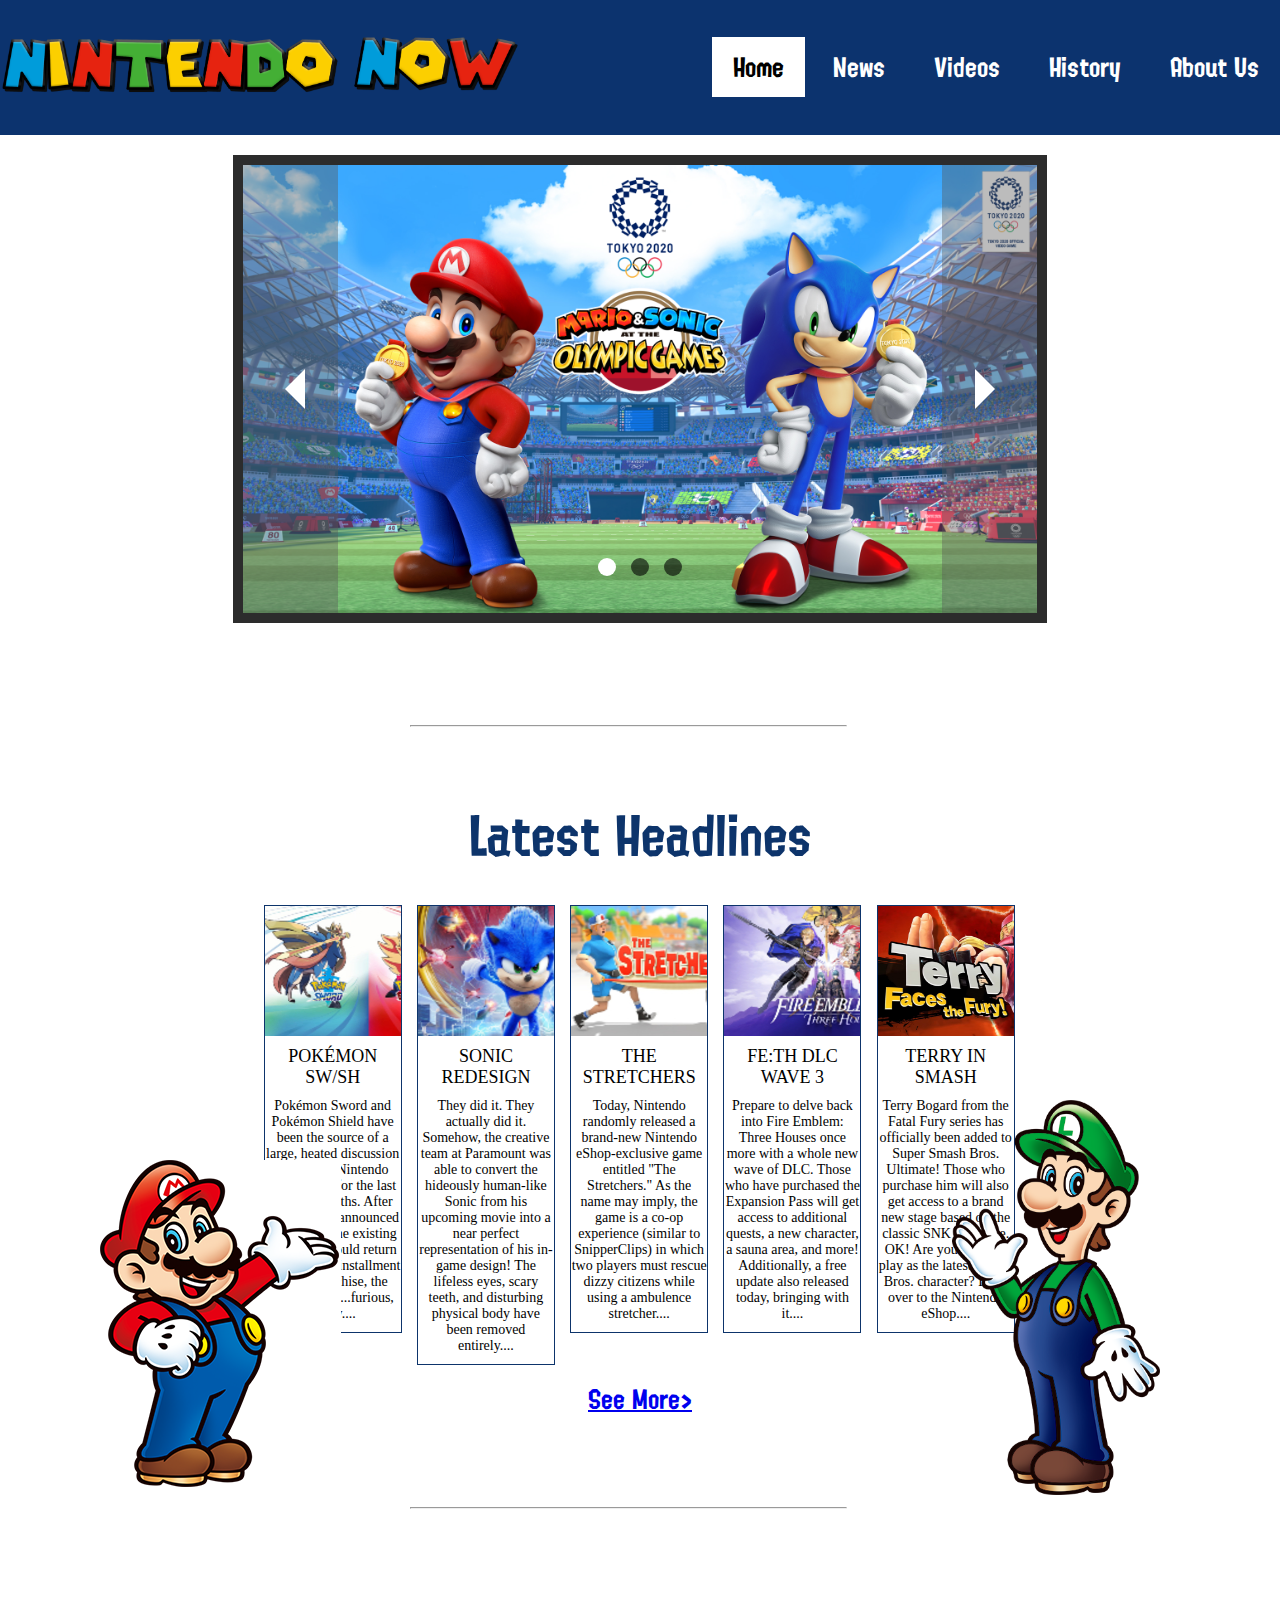
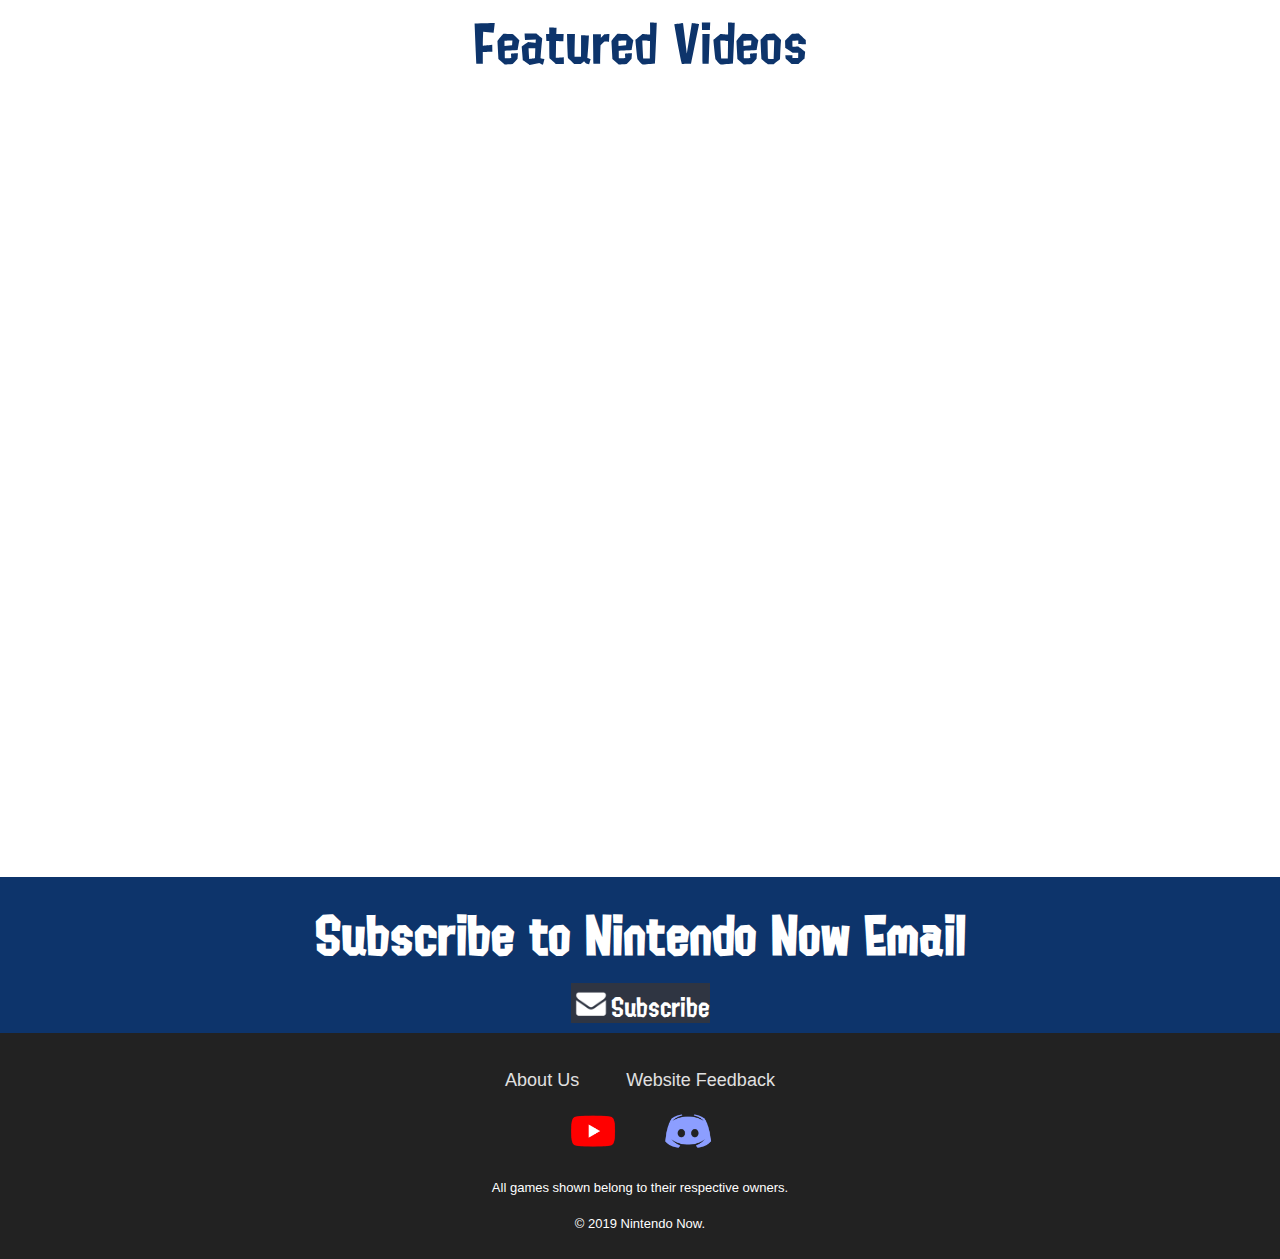
<file: index.html>
<!DOCTYPE html PUBLIC "-//W3C//DTD HTML 4.01//EN">
<html>
  <head>
    <meta charset="utf-8">
    <title>Nintendo Now</title>
    <link rel="stylesheet" type="text/css" href="style.css" />
    <link rel="icon" type="image/png" href="favicon-32x32.png" sizes="32x32" />
    <link rel="icon" type="image/png" href="favicon-16x16.png" sizes="16x16" />
    <link rel="stylesheet" href="https://cdnjs.cloudflare.com/ajax/libs/font-awesome/4.7.0/css/font-awesome.min.css">
  </head>
  <section>
    <body>
      <header class="header" role="banner">
      <style> 
        @font-face {
        font-family: Splatoon2;
        src: url(Splatoon2.otf);
        }

        div {
        font-family: Splatoon2;
        }
        </style>
        <div class="main">
        <div class="logo">
          <a href="https://nintendo-now.mwylie.repl.co/"><img src="Nintendo_Now.png"></img></a>
        </div>
        <nav id="navbar">
          <ul> 
            <font size="5.1">
            <li class="active"><a href="index.html" style="font-family:Splatoon2;">Home</a></li>
            <li><a href="page 2.html" style="font-family:Splatoon2;">News</a></li>
            <li><a href="page 3.html" style="font-family:Splatoon2;">Videos</a></li>
            <li><a href="page 4.html" style="font-family:Splatoon2;">History</a></li>
            <li><a href="page 5.html" style="font-family:Splatoon2;">About Us</a></li>
          </ul>
        </nav>
        </div>
      </header>
    </body>
  </section>

<!-- Homepage Image Slider -->
<section>
  <div class="container">

  <input type="radio" name="images" id="i1" checked/>
  <input type="radio" name="images" id="i2" />
  <input type="radio" name="images" id="i3" />

  <div class="slide_img" id="one">
    <img src="1.jpg">

      <label for="i3" class="pre"><span></span></label>
      <label for="i2" class="nxt"><span></span></label>


  </div>

  <div class="slide_img" id="two">
    <img src="2.jpg">

      <label for="i1" class="pre"><span></span></label>
      <label for="i3" class="nxt"><span></span></label>


  </div>

  <div class="slide_img" id="three">
    <img src="3.jpg">

      <label for="i2" class="pre"><span></span></label>
      <label for="i1" class="nxt"><span></span></label>
  </div>

  <div class="nav">
    <label class="dots" id="dot1" for="i1"></label>
    <label class="dots" id="dot2" for="i2"></label>
    <label class="dots" id="dot3" for="i3"></label>
  </div>

  </div>
</section>

<!----- News Articles ----->
<section>
  <div class="hr">
    <hr "margin-right:50" width="50%">
  </div>
  <div class="index-news">
      <div class="wrapper">
        <h4><center>Latest Headlines</center></h4>
        
        <article>
          <div class="news-img1"></div>
          <h3>Pokémon Sw/Sh</h3>
          <p>Pokémon Sword and Pokémon Shield have been the source of a large, heated discussion within the Nintendo community for the last several months. After Game Freak announced that not all the existing Pokémon would return for the latest installment in the franchise, the Internet was...furious, to say....</p>
        </article>

        <article>
          <div class="news-img2"></div>
          <h3>Sonic Redesign</h3>
          <p>They did it. They actually did it. Somehow, the creative team at Paramount was able to convert the hideously human-like Sonic from his upcoming movie into a near perfect representation of his in-game design! The lifeless eyes, scary teeth, and disturbing physical body have been removed entirely....</p>
        </article>

        <article>
          <div class="news-img3"></div>
          <h3>The Stretchers</h3>
          <p>Today, Nintendo randomly released a brand-new Nintendo eShop-exclusive game entitled "The Stretchers." As the name may imply, the game is a co-op experience (similar to SnipperClips) in which two players must rescue dizzy citizens while using a ambulence stretcher....</p>
        </article>

        <article>
          <div class="news-img4"></div>
          <h3>FE:TH DLC Wave 3</h3>
          <p>Prepare to delve back into Fire Emblem: Three Houses once more with a whole new wave of DLC. Those who have purchased the Expansion Pass will get access to additional quests, a new character, a sauna area, and more! Additionally, a free update also released today, bringing with it....</p>
        </article>

        <article>
          <div class="news-img5"></div>
          <h3>Terry in Smash</h3>
          <p>Terry Bogard from the Fatal Fury series has officially been added to Super Smash Bros. Ultimate! Those who purchase him will also get access to a brand new stage based on the classic SNK franchise. OK! Are you ready to play as the latest Smash Bros. character? Head over to the Nintendo eShop....</p>
        </article>

      </div>
  </div>
  <p><center><a href="https://nintendo-now.mwylie.repl.co/page%202.html" target="_blank">See More></a></center></p>
  <div class="parent">
    <img class="Luigi" src="luigipic.png" style="position: absolute; top:1100px; right:120px; width:208.5px;height:394.6px;" />
    <img class="Mario" src="mariopic.png" style="position: absolute; top:1160px; left:100px;width:241px;height:327px;"/>
  </div>
</section>

<!----------Videos------------>
<section>
  <div class="hr2">
    <hr margin-right:"50" width="50%">
  </div>

  <div class="containerV">
    <h4><center>Featured Videos</center></h4>
  </div>

<div class="row">
  <div class="column1">
    <iframe width="560" height="315" src="https://www.youtube.com/embed/u6y7ktxRSdE" frameborder="0" allow="accelerometer; autoplay; encrypted-media; gyroscope; picture-in-picture" allowfullscreen>
    </iframe>
  </div>
  <div class="column2">
    <iframe width="560" height="315" src="https://www.youtube.com/embed/I67AUCDXmjk" frameborder="0" allow="accelerometer; autoplay; encrypted-media; gyroscope; picture-in-picture" allowfullscreen></iframe>
  </div>
  <div class="column3">
    <iframe width="560" height="315" src="https://www.youtube.com/embed/Hji-qImuF0E" frameborder="0" allow="accelerometer; autoplay; encrypted-media; gyroscope; picture-in-picture" allowfullscreen></iframe>
  </div>
  <div class="column4">
    <iframe width="560" height="315" src="https://www.youtube.com/embed/z2KSKzRcwAs" frameborder="0" allow="accelerometer; autoplay; encrypted-media; gyroscope; picture-in-picture" allowfullscreen></iframe>
  </div>
</div>

</section>

<!-- Email Subscription -->
<section>
<div class="container2"
  <form action="">
    <h1>Subscribe to Nintendo Now Email</h1>
    <div class="email-box">
      <img src="emailsub.png">
      <input class="input" type="text" placeholder="Enter your email.">
      <div class="btn">Subscribe</div>
    </div>
</div>
</section>

<!-- Footer -->
<footer>
  <div class="wrapper">
    <nav>
      <ul> 
        <font size="4">
        <li><a href="page 5.html" style="font-family:Arial;">About Us</a></li>
        <li><a href="https://docs.google.com/forms/d/e/1FAIpQLSeNfVSlUxeUS6y-bhNzz8VSbIIMCNmxLW_mkANJWcsDjULG1g/viewform?usp=sf_link" style="font-family:Arial;">Website Feedback</a></li>
      </ul>
    </nav>
    <div class="media">
    <ul>
    <a href="https://www.youtube.com/channel/UCAqd5PdLLETFBvSbzzMydsA?view_as=subscriber"><img src="YouTube.png"></a>

    <a href="https://discord.gg/nQV2tv"><img src="Discord.png"></a>
    </ul>
    </div>
    <ul>
      <font size="2">
      <font color="white">
        <a style="font-family:Arial;">All games shown belong to their respective owners. <br>
        &#169; 2019 Nintendo Now.</a>
    </ul>
  </div>
</footer>

</html>
</file>
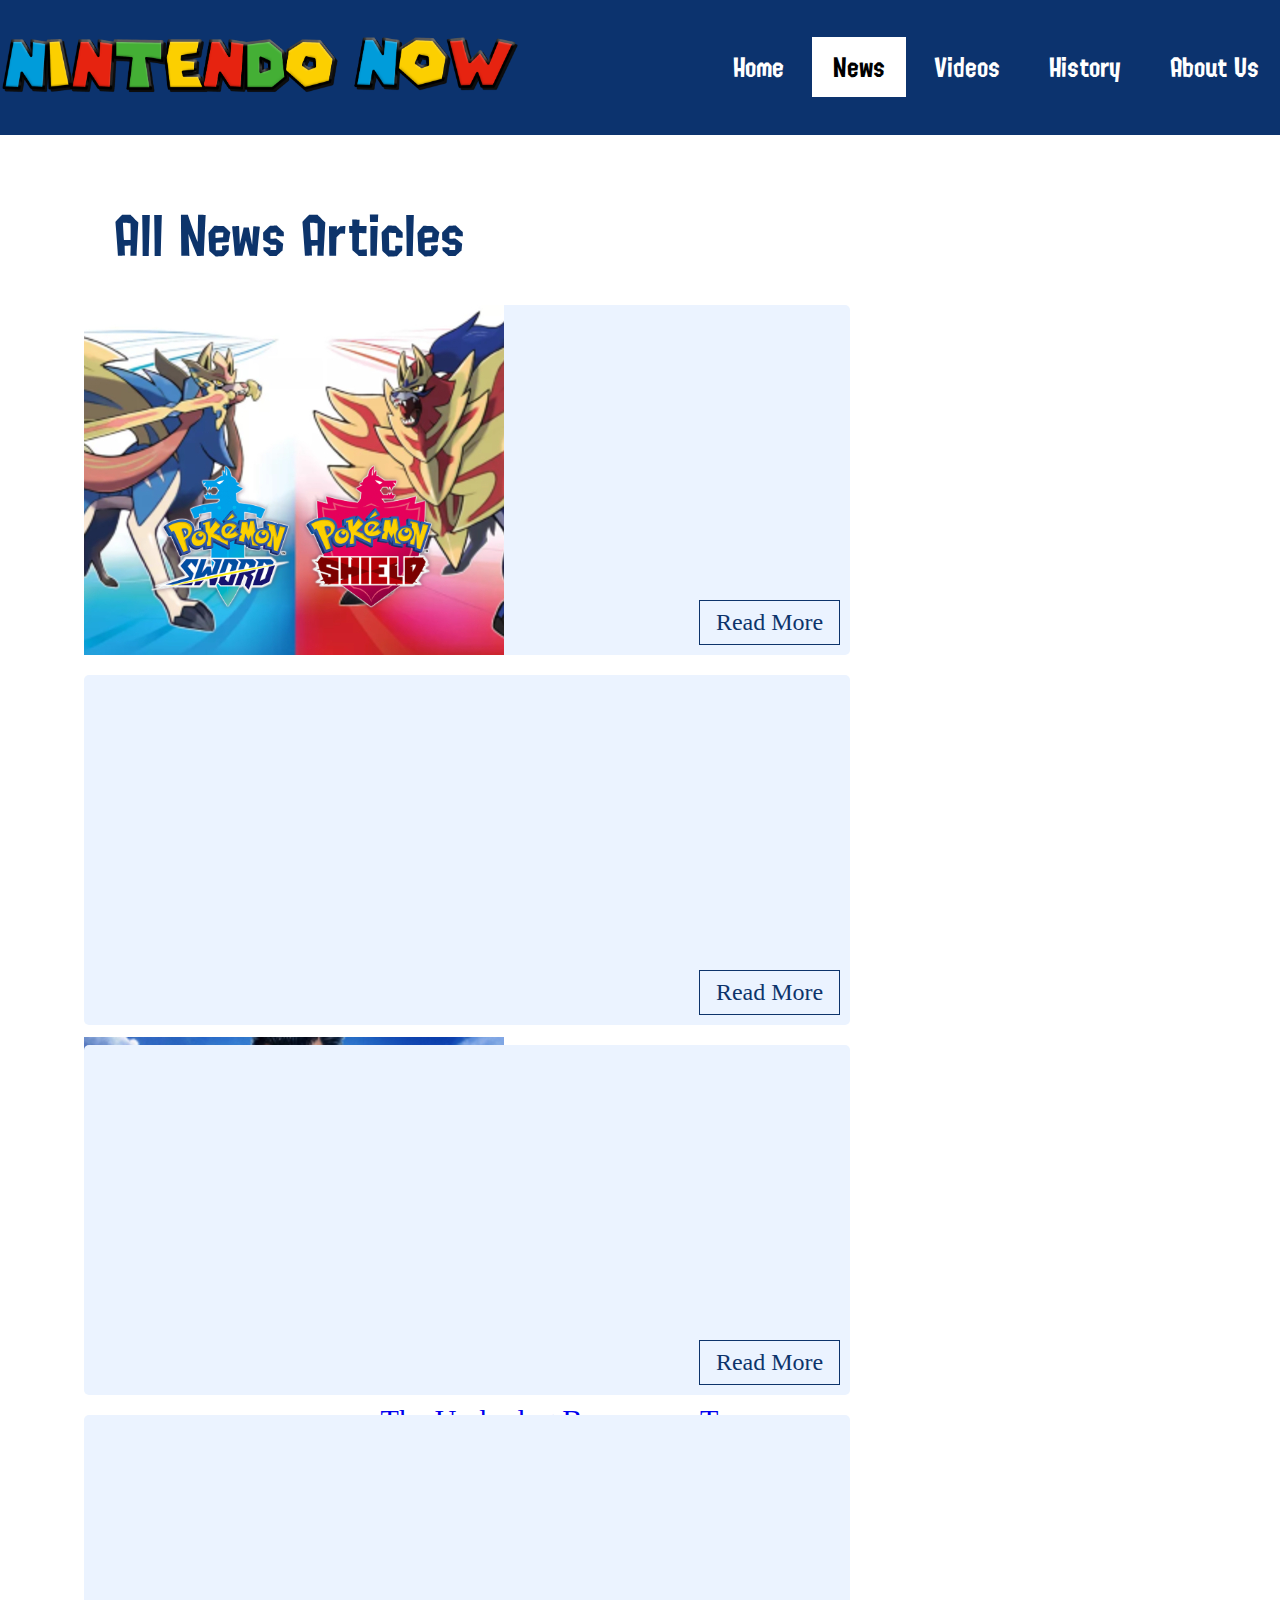
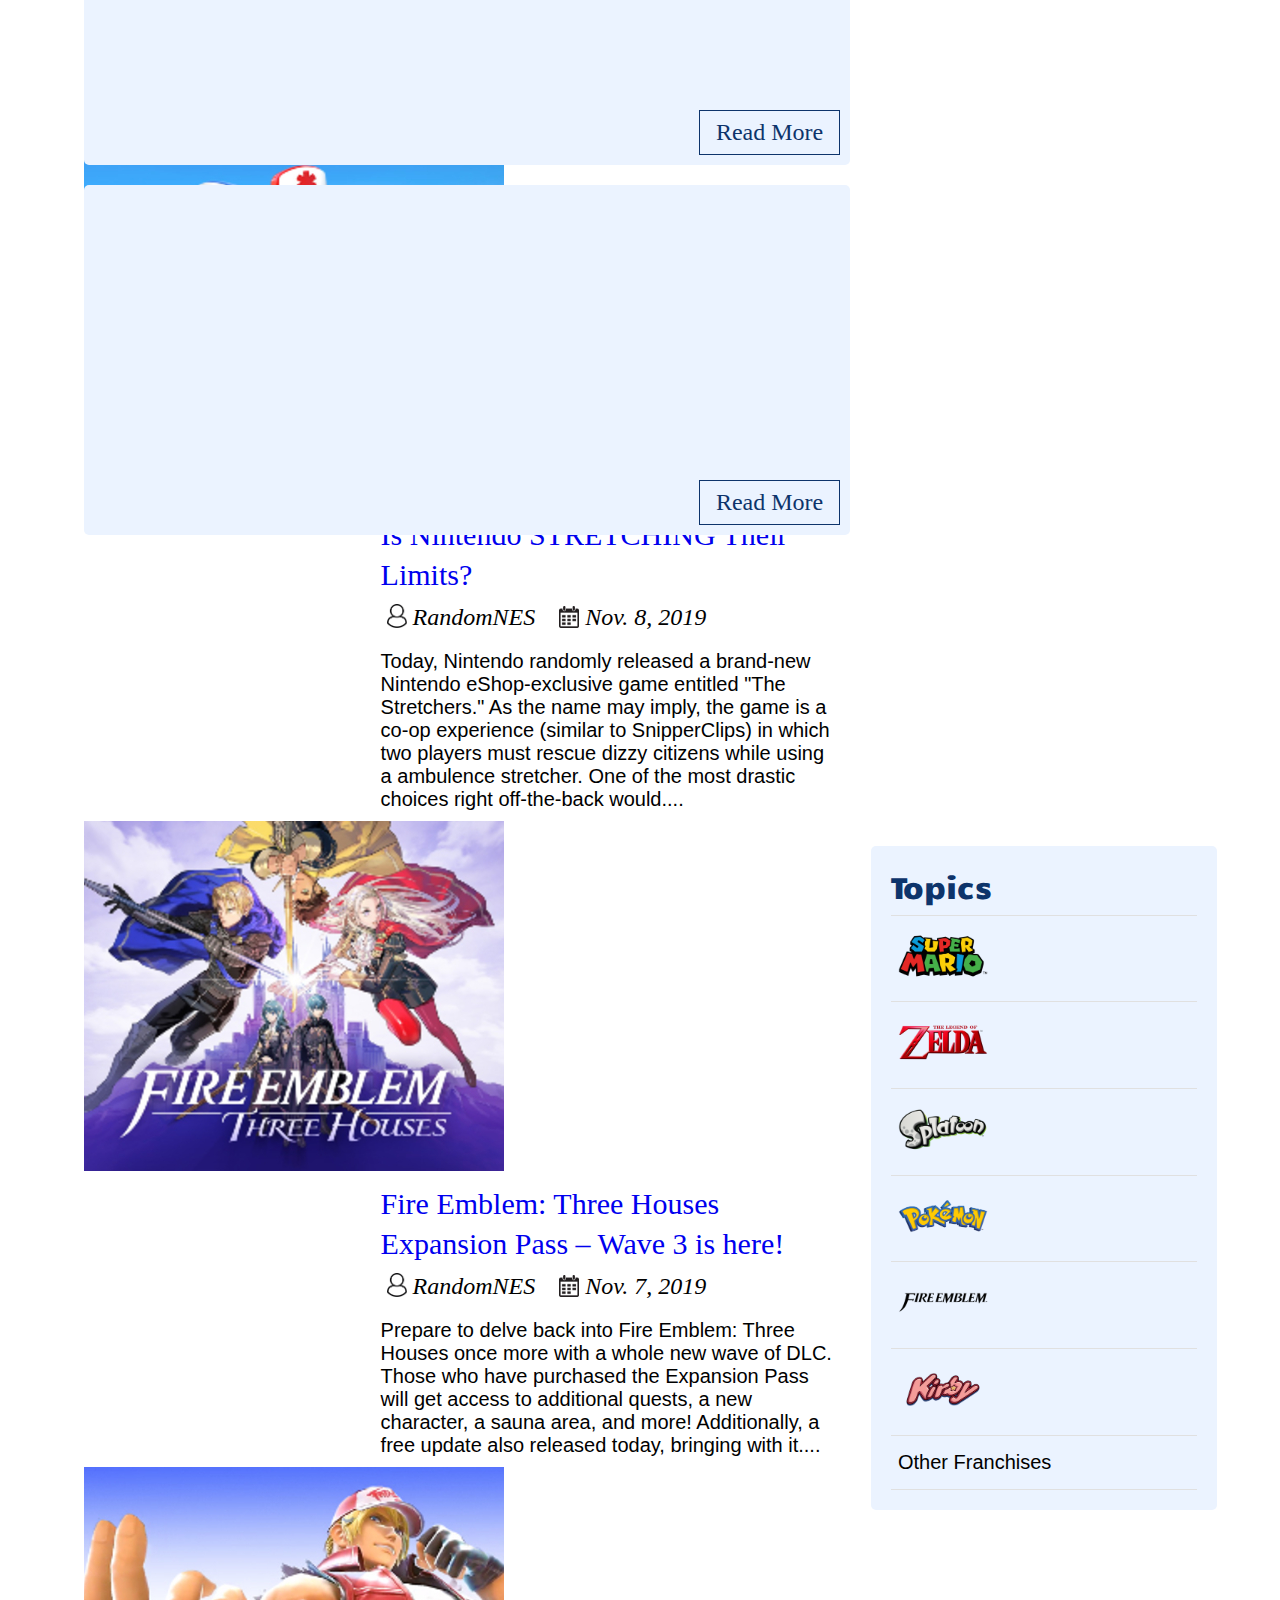
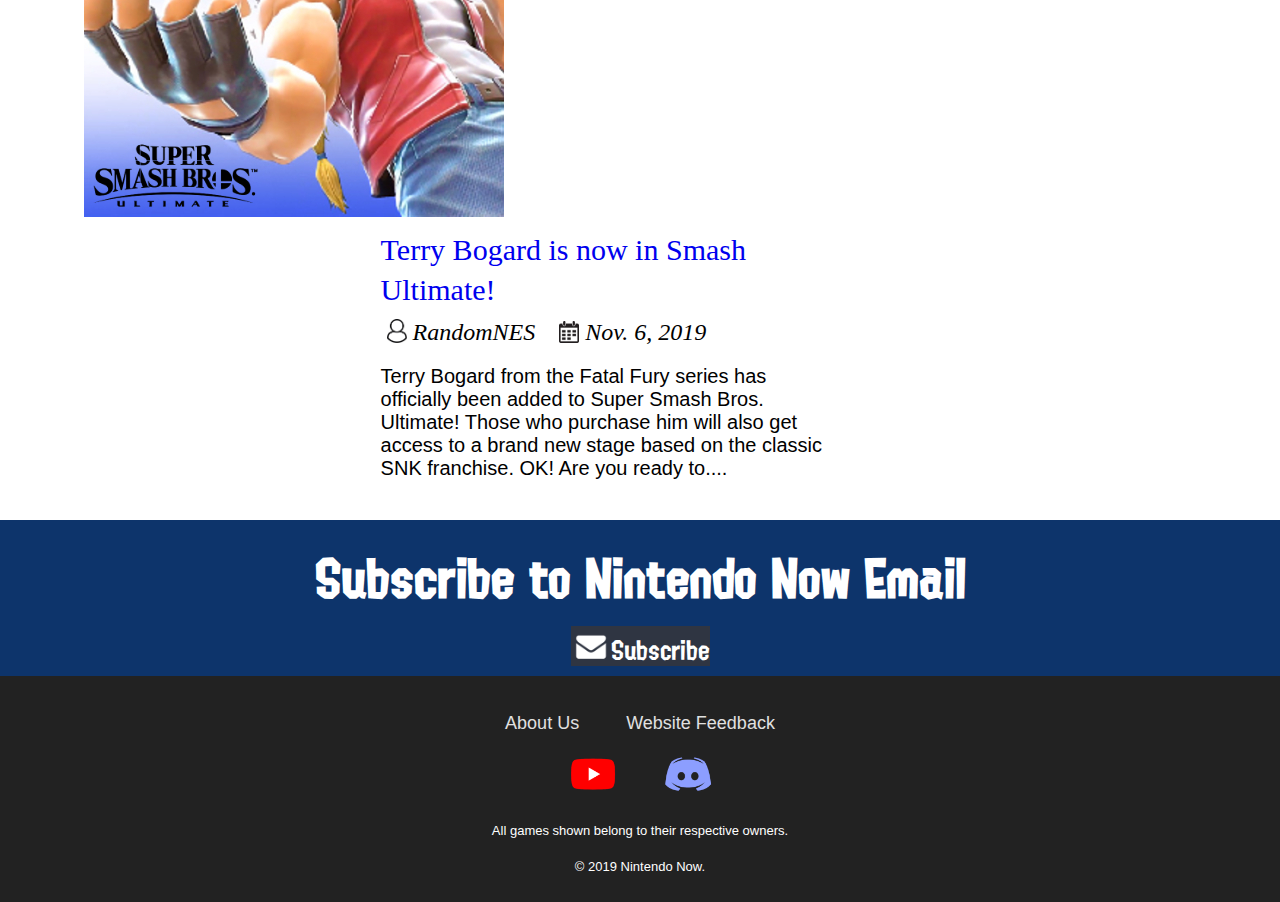
<file: page 2.html>
<!DOCTYPE html PUBLIC "-//W3C//DTD HTML 4.01//EN">
<html>
  <head>
    <meta charset="utf-8">
    <title>Nintendo Now - News</title>
    <link rel="stylesheet" type="text/css" href="style.css" />
    <link rel="icon" type="image/png" href="favicon-32x32.png" sizes="32x32" />
    <link rel="icon" type="image/png" href="favicon-16x16.png" sizes="16x16" />
    <link rel="stylesheet" href="https://cdnjs.cloudflare.com/ajax/libs/font-awesome/4.7.0/css/font-awesome.min.css">
    <link href="https://fonts.googleapis.com/css?family=Candal&display=swap" rel="stylesheet">
  </head>
  <section>
    <body>
      <header class="header" role="banner">
      <style> 
        @font-face {
        font-family: Splatoon2;
        src: url(Splatoon2.otf);
        }

        div {
        font-family: Splatoon2;
        }
        </style>
        <div class="main">
        <div class="logo">
          <a href="https://nintendo-now.mwylie.repl.co/"><img src="Nintendo_Now.png"></img></a>
        </div>
        <nav id="navbar">
          <ul> 
            <font size="5.1">
            <li><a href="index.html" style="font-family:Splatoon2;">Home</a></li>
            <li class="active"><a href="page 2.html" style="font-family:Splatoon2;">News</a></li>
            <li><a href="page 3.html" style="font-family:Splatoon2;">Videos</a></li>
            <li><a href="page 4.html" style="font-family:Splatoon2;">History</a></li>
            <li><a href="page 5.html" style="font-family:Splatoon2;">About Us</a></li>
          </ul>
        </nav>
        </div>
      </header>
    </body>
  </section>

<!-------- Post Slider --------->
<section style="background-color:white">
  <style>A {text-decoration: none;} </style>
  <div class="content clearfix">

  <!----- Main Content ------>
    <div class="main-content">
      <h5 class="recent-post-title">All News Articles</h5>

      <div class="post">
        <img src="pocket.jpg" alt="" class="post-image" style="width:420px; height:350px;">
        <div class="post-preview">
          <h6><a href="https://swordshield.pokemon.com/en-us/" style="font-family:Arial Black;" target="_blank">With half of the Pokémon, is it Perfectly Balanced as all things should be?</a></h6>
          <i><img src="account2.png"><a style="font-family:times new roman;">RandomNES</i>
          &nbsp;
          <i><img src="calendar.png"><a class="calendar" style="font-family:times new roman;">Nov. 15, 2019</i>
          <p class="preview-text">
            Pokémon Sword and Pokémon Shield have been the source of a large, heated discussion within the Nintendo community for the last several months. After Game Freak announced that not all the existing Pokémon would return for the latest installment in the franchise, the Internet was...furious, to say the least. Despite all the constant backlash and accusations....
          </p>
          <a href="https://swordshield.pokemon.com/en-us/" class="btn2" style="font-family:Arial Black;" target="_blank">Read More</a>
        </div>
      </div>

      <div class="post">
        <img src="redesign.jpg" alt="" class="post-image" style="width:420px; height:350px;">
        <div class="post-preview">
          <h6><a href="https://swordshield.pokemon.com/en-us/" style="font-family:Arial Black;" target="_blank">The Underdog Becomes a True Hedgehog</a></h6>
          <i><img src="account2.png"><a style="font-family:times new roman;">RandomNES</i>
          &nbsp;
          <i><img src="calendar.png"><a class="calendar" style="font-family:times new roman;">Nov. 12, 2019</i>
          <p class="preview-text">
            They did it. They actually did it. Somehow, the creative team at Paramount was able to convert the hideously human-like Sonic from his upcoming movie into a near perfect representation of his in-game design! The lifeless eyes, scary teeth, and disturbing physical body have been removed entirely in favor for a more "cartoony" appearance. Plus, the trailer itself was able to shift the tone from an unintentional horror experience to a....
          </p>
          <a href="https://swordshield.pokemon.com/en-us/" class="btn2" style="font-family:Arial Black;" target="_blank">Read More</a>
        </div>
      </div>

      <div class="post">
        <img src="stretchers.jpg" alt="" class="post-image" style="width:420px; height:350px;">
        <div class="post-preview">
          <h6><a href="https://swordshield.pokemon.com/en-us/" style="font-family:Arial Black;" target="_blank">Is Nintendo STRETCHING Their Limits?</a></h6>
          <i><img src="account2.png"><a style="font-family:times new roman;">RandomNES</i>
          &nbsp;
          <i><img src="calendar.png"><a class="calendar" style="font-family:times new roman;">Nov. 8, 2019</i>
          <p class="preview-text">
            Today, Nintendo randomly released a brand-new Nintendo eShop-exclusive game entitled "The Stretchers." As the name may imply, the game is a co-op experience (similar to SnipperClips) in which two players must rescue dizzy citizens while using a ambulence stretcher. One of the most drastic choices right off-the-back would....
          </p>
          <a href="https://swordshield.pokemon.com/en-us/" class="btn2" style="font-family:Arial Black;" target="_blank">Read More</a>
        </div>
      </div>

      <div class="post">
        <img src="houses.jpg" alt="" class="post-image" style="width:420px; height:350px;">
        <div class="post-preview">
          <h6><a href="https://swordshield.pokemon.com/en-us/" style="font-family:Arial Black;" target="_blank">Fire Emblem: Three Houses Expansion Pass – Wave 3 is here!</a></h6>
          <i><img src="account2.png"><a style="font-family:times new roman;">RandomNES</i>
          &nbsp;
          <i><img src="calendar.png"><a class="calendar" style="font-family:times new roman;">Nov. 7, 2019</i>
          <p class="preview-text">
            Prepare to delve back into Fire Emblem: Three Houses once more with a whole new wave of DLC. Those who have purchased the Expansion Pass will get access to additional quests, a new character, a sauna area, and more! Additionally, a free update also released today, bringing with it....
          </p>
          <a href="https://swordshield.pokemon.com/en-us/" class="btn2" style="font-family:Arial Black;" target="_blank">Read More</a>
        </div>
      </div>

      <div class="post">
        <img src="bogard.jpg" alt="" class="post-image" style="width:420px; height:350px;">
        <div class="post-preview">
          <h6><a href="https://swordshield.pokemon.com/en-us/" style="font-family:Arial Black;" target="_blank">Terry Bogard is now in Smash Ultimate!</a></h6>
          <i><img src="account2.png"><a style="font-family:times new roman;">RandomNES</i>
          &nbsp;
          <i><img src="calendar.png"><a class="calendar" style="font-family:times new roman;">Nov. 6, 2019</i>
          <p class="preview-text">
            Terry Bogard from the Fatal Fury series has officially been added to Super Smash Bros. Ultimate! Those who purchase him will also get access to a brand new stage based on the classic SNK franchise. OK! Are you ready to.... 
          </p>
          <a href="https://swordshield.pokemon.com/en-us/" class="btn2" style="font-family:Arial Black;" target="_blank">Read More</a>
        </div>
      </div>
      
    </div>

    <div class="sidebar2">

      <div class="section-topics">
        <h5 class="section-title">Topics</h5>
        <ul>
          <li><a href="https://mario.nintendo.com/" target="_blank"><img src="mario.png" style="width:90px;"></a></li>
          <li><a href="https://www.zelda.com/" target="_blank"><img src="zelda.png" style="width:90px;"></a></li>
          <li><a href="https://splatoon.nintendo.com/" target="_blank"><img src="splat.png" style="width:90px;"></a></li>
          <li><a href="https://www.pokemon.com/us/" target="_blank"><img src="poke.png" style="width:90px;"></a></li>
          <li><a href="https://fireemblem.nintendo.com/three-houses/" target="_blank"><img src="emblem.png" style="width:90px;"></a></li>
          <li><a href="https://kirby.nintendo.com/" target="_blank"><img src="kirby.png" style="width:90px;"></a></li>
          <li><a href="#" target="_blank">Other Franchises</a></li>
        </ul>
      </div>

    </div>
      
  </div>
  </body>
</section>




<!-- Email Subscription -->
<section>
<div class="container2"
  <form action="">
    <h1>Subscribe to Nintendo Now Email</h1>
    <div class="email-box">
      <img src="emailsub.png">
      <input class="input" type="text" placeholder="Enter your email.">
      <div class="btn">Subscribe</div>
    </div>
</div>
</section>

<!-- Footer -->
<footer>
  <div class="wrapper">
    <nav>
      <ul> 
        <font size="4">
        <li><a href="page 5.html" style="font-family:Arial;">About Us</a></li>
        <li><a href="https://docs.google.com/forms/d/e/1FAIpQLSeNfVSlUxeUS6y-bhNzz8VSbIIMCNmxLW_mkANJWcsDjULG1g/viewform?usp=sf_link" style="font-family:Arial;">Website Feedback</a></li>
      </ul>
    </nav>
    <div class="media">
    <ul>
    <a href="https://www.youtube.com/channel/UCAqd5PdLLETFBvSbzzMydsA?view_as=subscriber"><img src="YouTube.png"></a>

    <a href="https://discord.gg/nQV2tv"><img src="Discord.png"></a>
    </ul>
    </div>
    <ul>
      <font size="2">
      <font color="white">
        <a style="font-family:Arial;">All games shown belong to their respective owners. <br>
        &#169; 2019 Nintendo Now.</a>
    </ul>
  </div>
</footer>

</html>
</file>
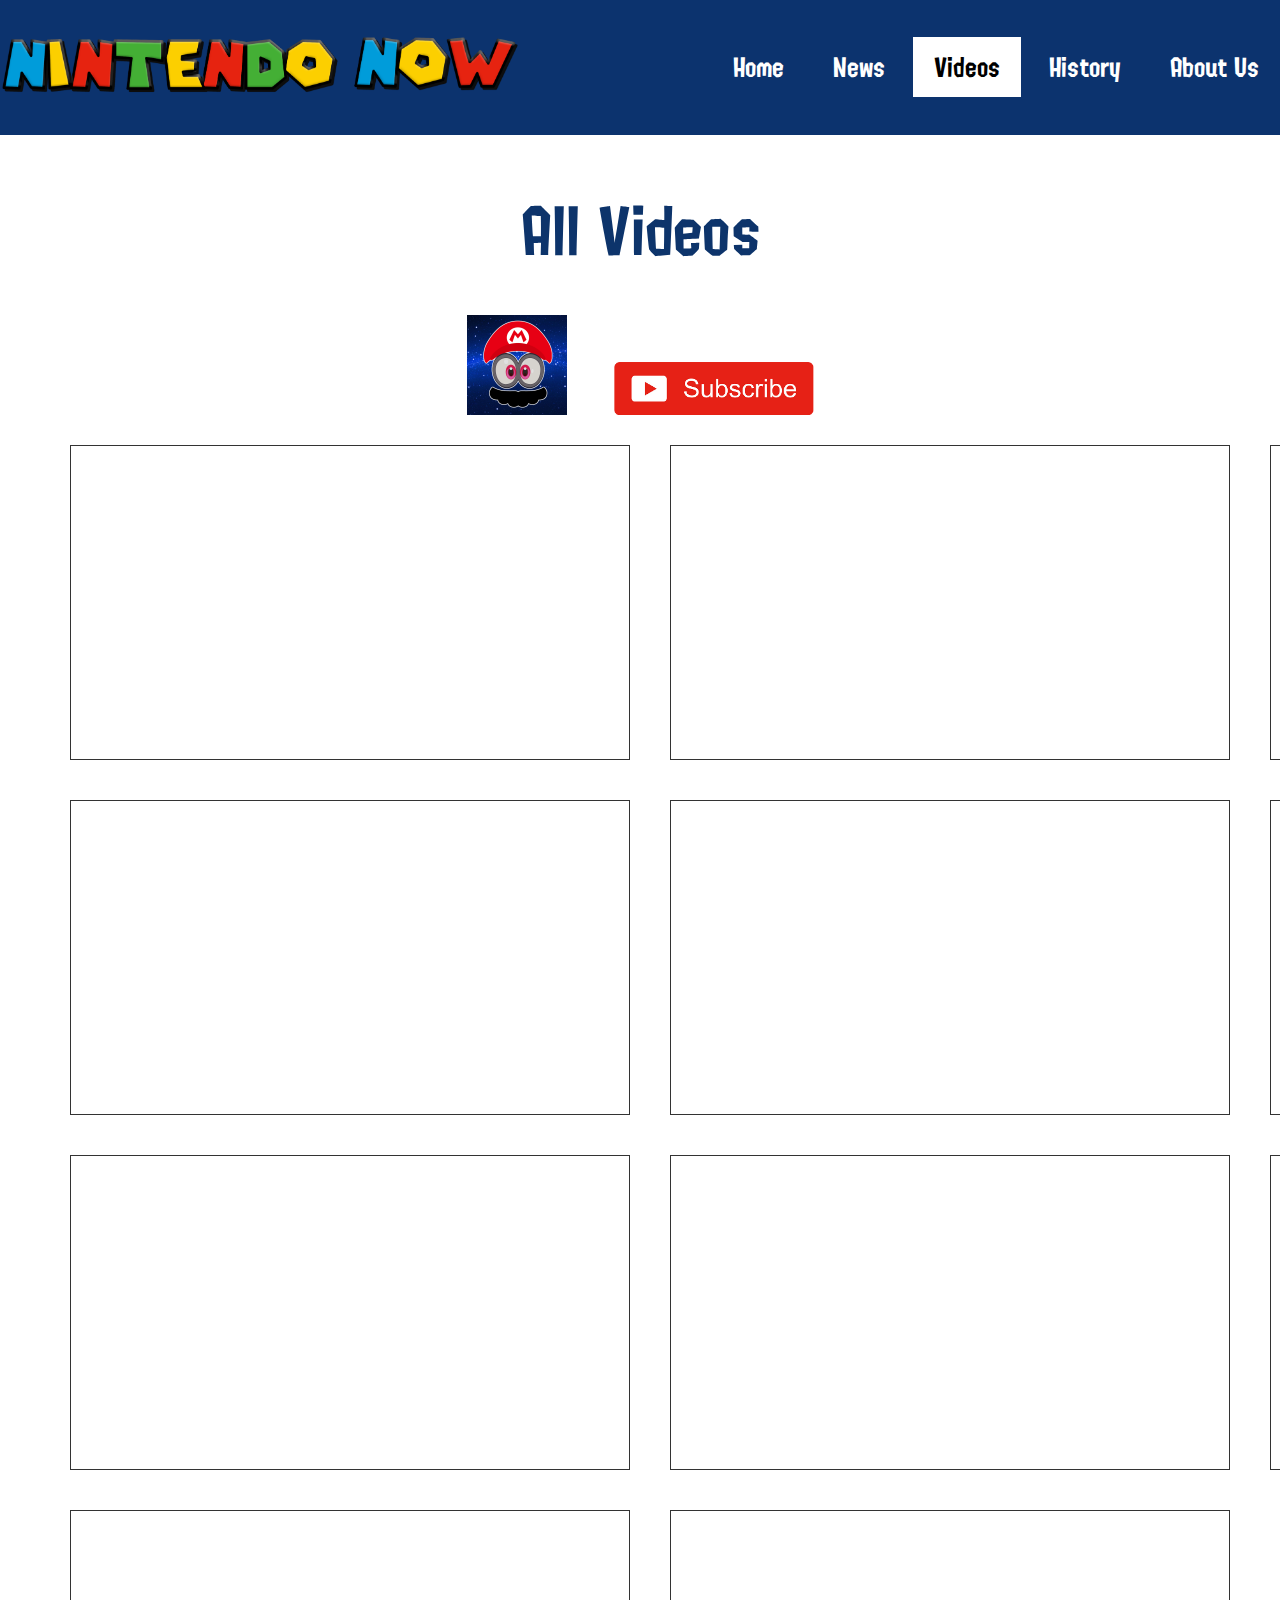
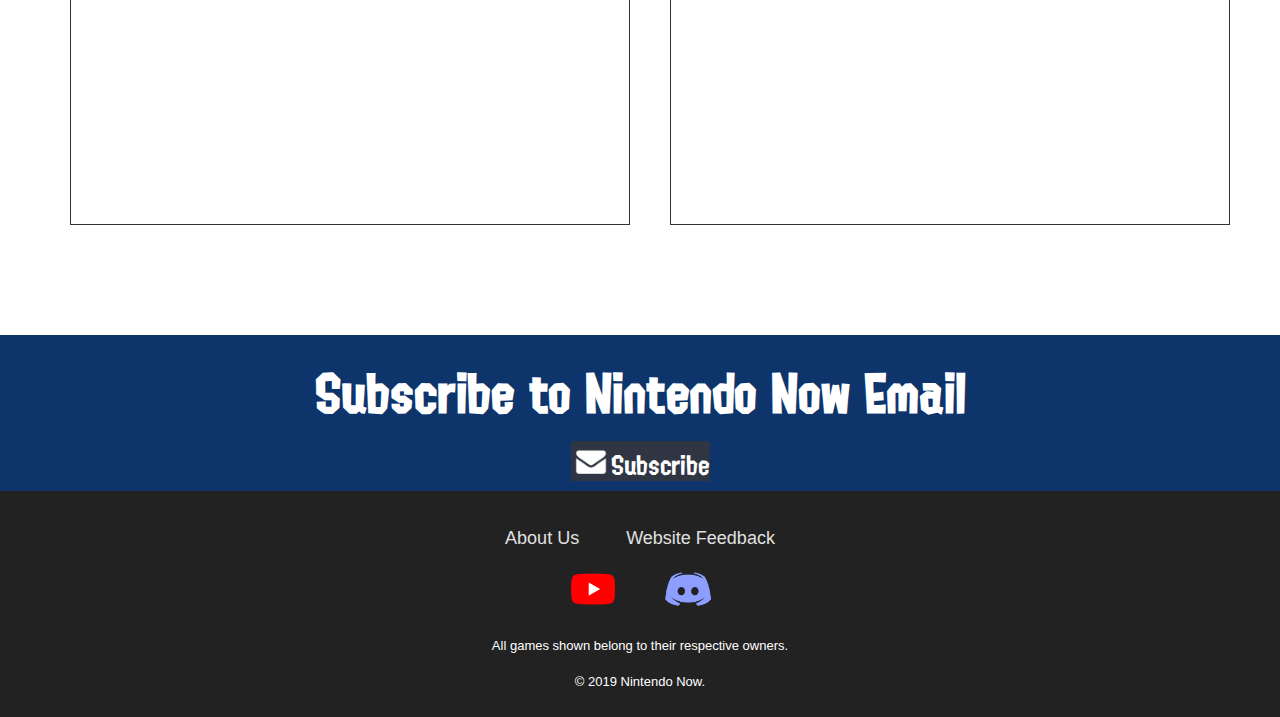
<file: page 3.html>
<!DOCTYPE html PUBLIC "-//W3C//DTD HTML 4.01//EN">
<html>
  <head>
    <meta charset="utf-8">
    <title>Nintendo Now - Videos</title>
    <link rel="stylesheet" type="text/css" href="style.css" />
    <link rel="icon" type="image/png" href="favicon-32x32.png" sizes="32x32" />
    <link rel="icon" type="image/png" href="favicon-16x16.png" sizes="16x16" />
    <link rel="stylesheet" href="https://cdnjs.cloudflare.com/ajax/libs/font-awesome/4.7.0/css/font-awesome.min.css">
  </head>
  <section>
    <body>
      <header class="header" role="banner">
      <style> 
        @font-face {
        font-family: Splatoon2;
        src: url(Splatoon2.otf);
        }

        div {
        font-family: Splatoon2;
        }
        </style>
        <div class="main">
        <div class="logo">
          <a href="https://nintendo-now.mwylie.repl.co/"><img src="Nintendo_Now.png"></img></a>
        </div>
        <nav id="navbar">
          <ul> 
            <font size="5.1">
            <li><a href="index.html" style="font-family:Splatoon2;">Home</a></li>
            <li><a href="page 2.html" style="font-family:Splatoon2;">News</a></li>
            <li class="active"><a href="page 3.html" style="font-family:Splatoon2;">Videos</a></li>
            <li><a href="page 4.html" style="font-family:Splatoon2;">History</a></li>
            <li><a href="page 5.html" style="font-family:Splatoon2;">About Us</a></li>
          </ul>
        </nav>
        </div>
      </header>
    </body>
  </section>

<!-------- Grid Container --------->
<section>
  <div class="containerV">
    <center><h5 class="containerV">All Videos</h5>
      <div class="pics">
        <a href="https://www.youtube.com/channel/UCAqd5PdLLETFBvSbzzMydsA?view_as=subscriber" target="_blank"><img src="RandomNES.jpg" class="r"></a>
        <a href="https://www.youtube.com/channel/UCAqd5PdLLETFBvSbzzMydsA?view_as=subscriber" target="_blank"><img src="Subscribe.png" class="s"></a></center>
        
      </div>
  </div>
  <div class="grid-container">
    <div class="grid-item">
      <iframe width="560" height="315" src="https://www.youtube.com/embed/u6y7ktxRSdE" frameborder="0" allow="accelerometer; autoplay; encrypted-media; gyroscope; picture-in-picture" allowfullscreen>
      </iframe>
    </div>
    <div class="grid-item">
      <iframe width="560" height="315" src="https://www.youtube.com/embed/bGRbS9CiPqQ" frameborder="0" allow="accelerometer; autoplay; encrypted-media; gyroscope; picture-in-picture" allowfullscreen></iframe>
    </div>
    <div class="grid-item">
      <iframe width="560" height="315" src="https://www.youtube.com/embed/XEpUIBaEOSk" frameborder="0" allow="accelerometer; autoplay; encrypted-media; gyroscope; picture-in-picture" allowfullscreen></iframe>
    </div>  
    <div class="grid-item">
      <iframe width="560" height="315" src="https://www.youtube.com/embed/I67AUCDXmjk" frameborder="0" allow="accelerometer; autoplay; encrypted-media; gyroscope; picture-in-picture" allowfullscreen></iframe>
    </div>
    <div class="grid-item">
      <iframe width="560" height="315" src="https://www.youtube.com/embed/Hji-qImuF0E" frameborder="0" allow="accelerometer; autoplay; encrypted-media; gyroscope; picture-in-picture" allowfullscreen></iframe>
    </div>
    <div class="grid-item">
      <iframe width="560" height="315" src="https://www.youtube.com/embed/OuO1BI0MaDE" frameborder="0" allow="accelerometer; autoplay; encrypted-media; gyroscope; picture-in-picture" allowfullscreen></iframe>
    </div>  
    <div class="grid-item">
      <iframe width="560" height="315" src="https://www.youtube.com/embed/oGjk8qs6dRg" frameborder="0" allow="accelerometer; autoplay; encrypted-media; gyroscope; picture-in-picture" allowfullscreen></iframe>
    </div>
    <div class="grid-item">
      <iframe width="560" height="315" src="https://www.youtube.com/embed/0WTaH0lRIGU" frameborder="0" allow="accelerometer; autoplay; encrypted-media; gyroscope; picture-in-picture" allowfullscreen></iframe>
    </div>
    <div class="grid-item">
      <iframe width="560" height="315" src="https://www.youtube.com/embed/z2KSKzRcwAs" frameborder="0" allow="accelerometer; autoplay; encrypted-media; gyroscope; picture-in-picture" allowfullscreen></iframe>
    </div>
    <div class="grid-item">
      <iframe width="560" height="315" src="https://www.youtube.com/embed/NWmDadp9IZc" frameborder="0" allow="accelerometer; autoplay; encrypted-media; gyroscope; picture-in-picture" allowfullscreen></iframe>
    </div>  
    <div class="grid-item">
      <iframe width="560" height="315" src="https://www.youtube.com/embed/zLsyWPEr4bY" frameborder="0" allow="accelerometer; autoplay; encrypted-media; gyroscope; picture-in-picture" allowfullscreen></iframe>
    </div>
  </div>
</section>

<!-- Email Subscription -->
<section>
<div class="container2"
  <form action="">
    <h1>Subscribe to Nintendo Now Email</h1>
    <div class="email-box">
      <img src="emailsub.png">
      <input class="input" type="text" placeholder="Enter your email.">
      <div class="btn">Subscribe</div>
    </div>
</div>
</section>

<!-- Footer -->
<footer>
  <div class="wrapper">
    <nav>
      <ul> 
        <font size="4">
        <li><a href="page 5.html" style="font-family:Arial;">About Us</a></li>
        <li><a href="https://docs.google.com/forms/d/e/1FAIpQLSeNfVSlUxeUS6y-bhNzz8VSbIIMCNmxLW_mkANJWcsDjULG1g/viewform?usp=sf_link" style="font-family:Arial;">Website Feedback</a></li>
      </ul>
    </nav>
    <div class="media">
    <ul>
    <a href="https://www.youtube.com/channel/UCAqd5PdLLETFBvSbzzMydsA?view_as=subscriber"><img src="YouTube.png"></a>

    <a href="https://discord.gg/nQV2tv"><img src="Discord.png"></a>
    </ul>
    </div>
    <ul>
      <font size="2">
      <font color="white">
        <a style="font-family:Arial;">All games shown belong to their respective owners. <br>
        &#169; 2019 Nintendo Now.</a>
    </ul>
  </div>
</footer>

</html>
</file>
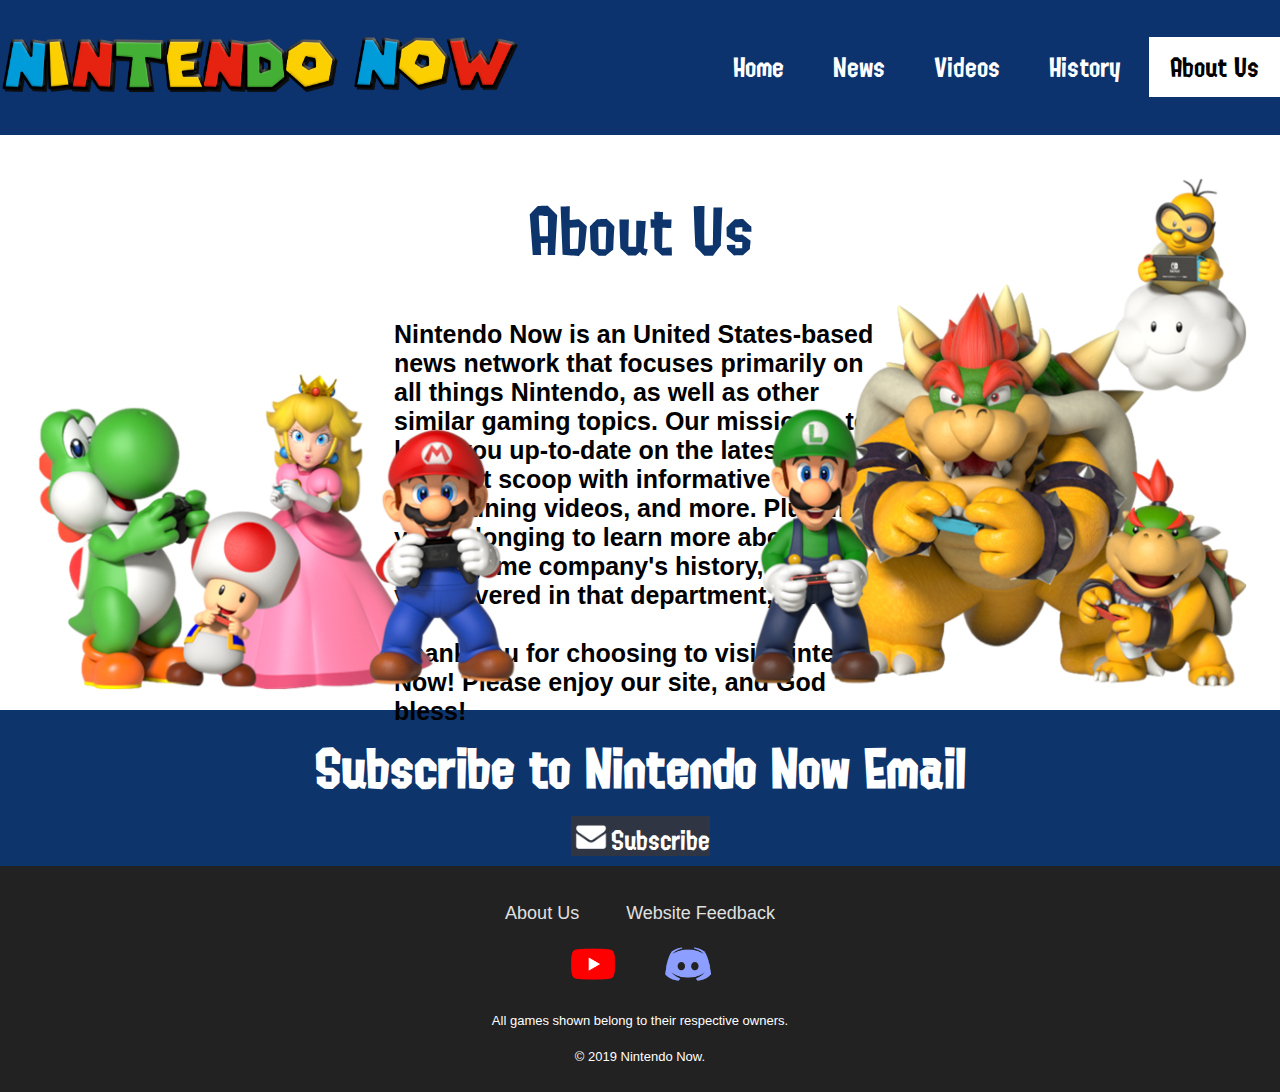
<file: page 5.html>
<!DOCTYPE html PUBLIC "-//W3C//DTD HTML 4.01//EN">
<html>
  <head>
    <meta charset="utf-8">
    <title>Nintendo Now - About Us</title>
    <link rel="stylesheet" type="text/css" href="style.css" />
    <link rel="icon" type="image/png" href="favicon-32x32.png" sizes="32x32" />
    <link rel="icon" type="image/png" href="favicon-16x16.png" sizes="16x16" />
    <link rel="stylesheet" href="https://cdnjs.cloudflare.com/ajax/libs/font-awesome/4.7.0/css/font-awesome.min.css">
  </head>
  <section>
    <body>
      <header class="header" role="banner">
      <style> 
        @font-face {
        font-family: Splatoon2;
        src: url(Splatoon2.otf);
        }

        div {
        font-family: Splatoon2;
        }
        </style>
        <div class="main">
        <div class="logo">
          <a href="https://nintendo-now.mwylie.repl.co/"><img src="Nintendo_Now.png"></img></a>
        </div>
        <nav id="navbar">
          <ul> 
            <font size="5.1">
            <li><a href="index.html" style="font-family:Splatoon2;">Home</a></li>
            <li><a href="page 2.html" style="font-family:Splatoon2;">News</a></li>
            <li><a href="page 3.html" style="font-family:Splatoon2;">Videos</a></li>
            <li><a href="page 4.html" style="font-family:Splatoon2;">History</a></li>
            <li class="active"><a href="page 5.html" style="font-family:Splatoon2;">About Us</a></li>
          </ul>
        </nav>
        </div>
      </header>
    </body>
  </section>

<!-------- About Us --------->
<section>
  <body style="background-color:white;" class="aboutbody">
  <div class="containerV">
    <center><h5 class="containerV">About Us</h5></center>
  </div>
  <div class="about">
    <p class="para-text">
      Nintendo Now is an United States-based news network that focuses primarily on all things Nintendo, as well as other similar gaming topics. Our mission is to keep you up-to-date on the latest and greatest scoop with informative articles, entertaining videos, and more. Plus, if you're longing to learn more about the video game company's history, we've got you covered in that department, too.
      <br>
      <br>
      Thank you for choosing to visit Nintendo Now! Please enjoy our site, and God bless!
    </p>
  </div>

  <div class="aboutpics">
    <img class="Left" src="about1.png" style="position: absolute; top:168px; left:30px;">
    <img class="Right" src="about2.png" style="position: absolute; top:170px; right:30px">
  </div>
  </body>
</section>

<!-- Email Subscription -->
<section>
<div class="container2"
  <form action="">
    <h1>Subscribe to Nintendo Now Email</h1>
    <div class="email-box">
      <img src="emailsub.png">
      <input class="input" type="text" placeholder="Enter your email.">
      <div class="btn">Subscribe</div>
    </div>
</div>
</section>

<!-- Footer -->
<footer>
  <div class="wrapper">
    <nav>
      <ul> 
        <font size="4">
        <li><a href="page 5.html" style="font-family:Arial;">About Us</a></li>
        <li><a href="https://docs.google.com/forms/d/e/1FAIpQLSeNfVSlUxeUS6y-bhNzz8VSbIIMCNmxLW_mkANJWcsDjULG1g/viewform?usp=sf_link" style="font-family:Arial;">Website Feedback</a></li>
      </ul>
    </nav>
    <div class="media">
    <ul>
    <a href="https://www.youtube.com/channel/UCAqd5PdLLETFBvSbzzMydsA?view_as=subscriber"><img src="YouTube.png"></a>

    <a href="https://discord.gg/nQV2tv"><img src="Discord.png"></a>
    </ul>
    </div>
    <ul>
      <font size="2">
      <font color="white">
        <a style="font-family:Arial;">All games shown belong to their respective owners. <br>
        &#169; 2019 Nintendo Now.</a>
    </ul>
  </div>
</footer>

</html>
</file>
<file: style.css>
*{
  margin: 0;
  padding: 0;
  font-family: Splatoon2;
}

header{
  background-image: url(header.jpg);
  height: 15vh;
  background-size: cover;
  background-position: center;
}

header ul{
  float: right;
  list-style-type: none;
  margin-top: 42.5px;
}

header ul li{
  display: inline-block; 
}

header ul li a{
  text-decoration: none;
  color: #fff;
  padding: 5px 20px;
  border: 1px solid transparent;
  transition: 0.6s ease;
}

header ul li a:hover{
  background-color: #fff;
  color: #000
}

header ul li.active a{
  background-color: #fff;
  color: #000
}
.logo img{
  float: left;
  width: 520px;
  height: auto;
  margin-top: 33px;
}

.main{
  max-width: 1300px;
  margin: auto;
}

/*-------------Image Slider------------*/
html, body {
  width: 100%;
  height: 100%;
  margin: 0;
  background-color: white;
}

.container {
  margin: 0 auto;
  margin-top: 20px;
  margin-bottom: 150px;
  position: relative;
  width: 62%;
  height: 0;
  padding-bottom: 35%;
  user-select: none;
  background: #4c4c4c;
  border: solid 10px #2c2c2c;
}

input {
  display: none;
}

.slide_img {
  position: absolute;
  width: 100%;
  height: 100%;
  z-index: -1; 
}

.slide_img img{
  width: 100%;
  height: 100%;
}

#i1, #i2, #i3{
  display: none;
}

.pre, .nxt{
  width: 12%;
  height: 100%;
  position: absolute;
  top: 0;
  background: rgba(88,88,88,.4);
  z-index: 99;
  transition: .45s;
  cursor: pointer;
}

.pre {
  left: 0;
}
.nxt {
  right: 0;
}

.pre:hover, .nxt:hover{
  transition: .3s;
  background-color: rgba(255, 82, 82, .8);
}

.pre span, .nxt span {
			position: absolute;
			width: 0px;
			height: 0px;
			border: solid 20px;
			top: 50%;
			transform: translateY(-50%);
}

.pre span {
  border-color: transparent #fff transparent transparent;
  right: 35%;
}
.nxt span {
  border-color: transparent transparent transparent #fff;
  left: 35%;
}

.nav{
  width: 100%;
  height: 11px;
  bottom: 12%;
  position: absolute;
  text-align: center;
  z-index: 99;
  cursor: default;
}

.dots{
  top: -5px;
  width: 18px;
  height: 18px;
  margin: 0 4px;
  position: relative;
  border-radius: 50%;
  display: inline-block;
  background: rgba(0,0,0,.6)
}

.slide_img{
  z-index: -1;
}

#i1:checked ~ #one,
#i2:checked ~ #two,
#i3:checked ~ #three{
  z-index: 9;
  animation: scroll 1s ease-in-out;
}

#i1:checked ~ .nav #dot1,
#i2:checked ~ .nav #dot2,
#i3:checked ~ .nav #dot3{
  background: #fff;
}

/*---------Lines---------*/
.hr { 
  display: block;
  margin-top: -2em;
  margin-bottom: 2em;
  margin-left: 32%;
  margin-right: auto;
}

.hr2 { 
  display: block;
  margin-top: 3.5em;
  margin-bottom: 3.5em;
  margin-left: 32%;
  margin-right: auto;
}

/*---------News Articles-------*/
.index-news h4 {
  font-weight: 400;
  font-size: 50px;
  padding-bottom: 20px;
  padding-top: 0px;
  text-align: center;
  float: top;
  color: #0d346b;
}

.index-news { 
  width: 60%;
  padding: 10px 20%;
  background-color: white;
  overflow: hidden;
}

.index-news article {
  width: 17.7%;
  background-color: white;
  float: left;
  margin: 0px 1%;
  border-style: solid;
  border-color: #0d346b;
  border-width: 1.5px;
}

.news-img1 {
  width: 100%;
  height: 130px;
  background-image: url('pokefront.jpg');
}

.news-img2 {
  width: 100%;
  height: 130px;
  background-image: url('sonic.jpg');
}

.news-img3 {
  width: 100%;
  height: 130px;
  background-color: #000;
  background-image: url('stretch2.jpg');
}

.news-img4 {
  width: 100%;
  height: 130px;
  background-color: #000;
  background-image: url('fire.jpg');
}

.news-img5 {
  width: 100%;
  height: 130px;
  background-color: #000;
  background-image: url('terry.jpg');
}

.index-news h3 {
  font-weight: 400;
  font-family: lato;
  font-size: 18px;
  text-align: center;
  padding-bottom: 10px;
  padding-top: 10px;
  text-transform: uppercase;
  color: black;
}

.index-news p {
  font-weight: 400;
  font-family: lato;
  font-size: 14px;
  text-align: center;
  padding-bottom: 10px;
  color: black; 
}

/*---------Videos----------*/
.containerV h4 {
  font-weight: 400;
  font-size: 50px;
  padding-bottom: 20px;
  padding-top: 0px;
  text-align: center;
  float: top;
  color: #0d346b;
}

.column1 {
  float: left;
  width: 33.33%;
  padding: 5px;
  margin-left: 18%;
}

.column2 {
  float: left;
  width: 33.33%;
  padding: 5px;
  margin-right: -18%;
}

.column3 {
  float: left;
  width: 33.33%;
  padding: 5px;
  margin-left: 18%;
}

.column4 {
  float: left;
  width: 33.33%;
  padding: 5px;
  margin-right: -18%;
  margin-bottom: 3.5em;
}

.row::after {
  content: "";
  clear: both;
  display: table;
}

/*---------Footer----------*/
footer {
  width: 100%;
  background-color: #222;
  padding: 20px 0px;
}

footer ul{
  float: center;
  text-align: center;
  list-style-type: none;
}

footer ul li{
  display: inline-block;
}

footer ul li a{
  text-decoration: none;
  color: rgb(224, 224, 224);
  padding: 5px 20px;
  border: 1px solid transparent;
  transition: 0.6s ease;
}

footer ul li a:hover{
  background-color: #fff;
  color: #000;
}

.wrapper img{
  width: 50px;
  height: auto;
  margin-bottom: -5px;
  padding: 5px 20px;
  transition: 0.6s ease;
}


/*----------Email Subscription----------*/
.container2 {
  background-size: cover;
  background-color: #0d346b;
  padding: 10px 40px;
  text-align: center;
  color: white;
}

.email-box{
  height: 40px;
  display: flex;
  justify-content: center;
}

.email-box img {
  background: #2f3542;
  width: 40px;
  height: 40px;
}

.tbox,.btn{
  border: none;
  outline: none;
}
.tbox{
  width: 260px;
  padding: 0 10px;
}
.btn{
  background: #2f3542;
}

/*------amiibo Image Slider------*/
.container3 {
  margin: 0 auto;
  margin-top: 20px;
  position: relative;
  width: 62%;
  height: 0;
  padding-bottom: 35%;
  user-select: none;
  background: #4c4c4c;
  border: solid 10px #2c2c2c;
}

input {
  display: none;
}

.slide2_img {
  position: absolute;
  width: 100%;
  height: 100%;
  z-index: -1;
}

.slide2_img img{
  width: 100%;
  height: 100%;
}

#i4, #i5, #i6{
  display: none;
}

.pre, .nxt{
  width: 12%;
  height: 100%;
  position: absolute;
  top: 0;
  background: rgba(88,88,88,.4);
  z-index: 99;
  transition: .45s;
  cursor: pointer;
}

.pre {
  left: 0;
}
.nxt {
  right: 0;
}

.pre:hover, .nxt:hover{
  transition: .3s;
  background-color: rgba(255, 82, 82, .8);
}

.pre span, .nxt span {
			position: absolute;
			width: 0px;
			height: 0px;
			border: solid 20px;
			top: 50%;
			transform: translateY(-50%);
}

.pre span {
  border-color: transparent #fff transparent transparent;
  right: 35%;
}
.nxt span {
  border-color: transparent transparent transparent #fff;
  left: 35%;
}

.nav2{
  width: 100%;
  height: 11px;
  bottom: 12%;
  position: absolute;
  text-align: center;
  z-index: 99;
  cursor: default;
}

.dots{
  top: -5px;
  width: 18px;
  height: 18px;
  margin: 0 4px;
  position: relative;
  border-radius: 50%;
  display: inline-block;
  background: rgba(0,0,0,.6)
}

.slide2_img{
  z-index: -1;
}

#i4:checked ~ #four,
#i5:checked ~ #five,
#i6:checked ~ #six{
  z-index: 9;
  animation: scroll 1s ease-in-out;
}

#i4:checked ~ .nav2 #dot4,
#i5:checked ~ .nav2 #dot5,
#i6:checked ~ .nav2 #dot6 {
  background: #fff;
}







/*================================== Page 2 =================================*/

/*----- Content ------*/
.content {
  width: 90%;
  margin: 30px auto 30px;
  border: 1px solid none;
}

.content .main-content {
  width: 70%;
  float: left;
  border: 1px solid none;
}

.content .main-content .recent-post-title{
  font-weight: 400;
  font-size: 50px;
  padding-bottom: 0px;
  padding-top: 0px;
  text-align: left;
  padding-left: 30px;
  float: top;
  color: #0d346b;
}

.content .main-content .post {
  width: 95%;
  height: 350px;
  margin: 20px auto;
  border-radius: 5px;
  background: #ebf3ff;
  position: relative;
}

.content .main-content .post .btn2 {
  position: absolute;
  bottom: 10px;
  right: 10px;
  border: 1px solid #0d346b;
  background: transparent;
  border-radius: 0px;
  color: #0d346b !important;
}

.content .main-content .post .btn2:hover {
  background: #0d346b;
  color: white !important;
  transition: .25s;
}

.content .main-content .post .post-image {
  width: 40%;
  height: 100%;
  float: left;
}

.content .main-content .post .post-preview {
  width: 60%;
  padding: 10px;
  float: right;
}

.content .main-content .recent-post-title {
  margin: 20px;
}

.clearfix::after {
  content: '';
  display: block;
  clear: both;
}

.btn2 {
  padding: 0.5rem 1rem;
  background: #0d346b;
  color: white;
  border: 1px solid transparent;
  border-radius: 0.25rem;
  font-family: candal;
}

.btn2:hover {
  color: white !important;
  background: #0d346b; 
}

.post-preview p {
  font-weight: 400;
  font-family: Arial, Helvetica, sans-serif;
  font-size: 20px;
  padding-top: 10px;
  color: black; 
}
.post-preview h6 {
  font-weight: 400;
  font-family: Candal, sans-serif;
  font-size: 30px;
  color: black; 
}

.post-preview img{
  width: 20px;
  height: auto;
  margin-bottom: -8px;
  padding: 5px 6px;
}

.content .sidebar2 {
  width: 30%;
  float: left;
  border: 1px dashed none;
  height: 300px;
  margin-left: 70.05%;
  margin-top: -108%;
}

.content .sidebar2 .section {
  background: white;
  padding: 20px;
  border-radius: 5px;
  margin-bottom: 20px;
}

.section-topics h5 {
  font-weight: 400;
  font-family: Candal, sans-serif;
  font-size: 30px;
  color:  #0d346b;;
  margin-bottom: 10px; 
}

.section-topics a {
  font-weight: 400;
  font-family: Arial, Helvetica, sans-serif;
  font-size: 20px;
  padding-top: 10px;
  color: black; 
}

.section-topics {
  background: #ebf3ff;
  padding: 20px;
  border-radius: 5px;
}

.sidebar2 .section-topics ul {
  list-style: none;
  margin: 0px;
  padding: 0px;
  border-top: 1px solid #e0e0e0;
  font-family: 'Times New Roman', Times, serif;
  text-indent: 7px;
}

.sidebar2 .section-topics ul li a {
  display: block;
  padding: 15px 0px 15px 0px;
  border-bottom: 1px solid #e0e0e0;
  transition: all 0.3s;
}

.sidebar2 .section-topics ul li a:hover {
  padding-left: 15px;
  transition: all 0.3s;
}


/*================================== Page 3 =================================*/
.grid-container {
  display: grid;
  grid-column-gap: 40px;
  grid-row-gap: 40px;
  grid-template-columns: 560px 560px 560px;
  grid-template-rows: 315px 315px 315px 315px;
  background-color: white;
  padding: 10px;
  margin-left: 60px;
  margin-right: 60px;
  margin-bottom: 100px;
}

.grid-item {
  background-color: rgba(255, 255, 255, 0.8);
  border: 1px solid rgba(0, 0, 0, 0.8);
  font-size: 30px;
  text-align: center;
}

.containerV h5 {
  font-weight: 400;
  font-size: 60px;
  padding-bottom: 20px;
  padding-top: 0px;
  text-align: center;
  float: top;
  color: #0d346b;
  margin-top: 35px;
}

img.s {
  width: 200px;
  height: auto;
  padding: 5px 20px;
  transition: 0.6s ease;
  vertical-align: baseline;
}

img.r {
  width: 100px;
  height: auto;
  padding: 5px 20px;
  transition: 0.6s ease;
}





/*================================== Page 4 =================================*/
.timeline2 {
  position: relative;
  margin: 50px auto;
  padding: 40px 0;
  width: 1000px;
  box-sizing: border-box;
  margin-bottom: 100px;
  margin-top: -25px;
}

.timeline2::before{
  content: '';
  position: absolute;
  left: 50%;
  width: 2px;
  height: 100%;
  background: #c5c5c5;
}

.timeline2 ul{
  margin: 0;
  padding: 0;
}

.timeline2 ul li{
  list-style: none;
  position: relative;
  width: 50%;
  padding: 20px 40px;
  box-sizing: border-box;
}

.timeline2 ul li:nth-child(odd)
{
  float: left;
  text-align: right;
  clear: both;
}

.timeline2 ul li:nth-child(even)
{
  float: right;
  text-align: left;
  clear: both;
}

.content3 {
  padding-bottom: 20px;
}

.timeline2 ul li:nth-child(odd)::before{
  content: '';
  position: absolute;
  top: 40px;
  right: -11px;
  width: 20px;
  height: 20px;
  background: #0d346b;
  border-radius: 50%;
  box-shadow: 0 0 0 3px rgba(13,52,107,0.2);
}

.timeline2 ul li:nth-child(even)::before{
  content: '';
  position: absolute;
  top: 40px;
  left: -9px;
  width: 20px;
  height: 20px;
  background: #0d346b;
  border-radius: 50%;
  box-shadow: 0 0 0 3px rgba(13,52,107,0.2);
}

.timeline2 ul li h7 {
  margin: 0;
  padding: 0;
  font-weight: 500;
  color: #0d346b;
  font-size: 34px;
}

.timeline2 ul li p {
  margin: 10px 0 20px;
  padding: 0;
  font-family: Arial, Helvetica, sans-serif;
}

.timeline2 ul li p i{
  margin: 10px 0 0;
  padding: 0;
  font-family: Arial, Helvetica, sans-serif;
}

.timeline2 ul li .time h4{
  margin: 0;
  padding: 0;
  font-size: 30px;
  font-weight: 200;
}

.timeline2 ul li:nth-child(odd) .time {
  position: absolute;
  top: 12px;
  right: -145px;
  margin: 0;
  padding: 8px 20px;
  background: #0d346b;
  color: #fff;
  border-radius: 18px;
  box-shadow: 0 0 0 3px rgba(13,52,107,0.3);
}

.timeline2 ul li:nth-child(even) .time {
  position: absolute;
  top: 12px;
  left: -145px;
  margin: 0;
  padding: 8px 20px;
  background: #0d346b;
  color: #fff;
  border-radius: 18px;
  box-shadow: 0 0 0 3px rgba(13,52,107,0.3);
}

/*================================== Page 5 =================================*/
.about {
  width: 40%;
  height: 400px;
  margin: 0px auto;
  border-radius: 5px;
  background: white;
  position: relative;
}

.about p{
  font-weight: 550;
  font-family: Arial, Helvetica, sans-serif;
  font-size: 25px;
  padding-top: 10px;
  color: black;
  padding-left: 10px;
  padding-right: 10px;
}

.aboutpics img {
  width: 500px;
  height: auto;
}
</file>
